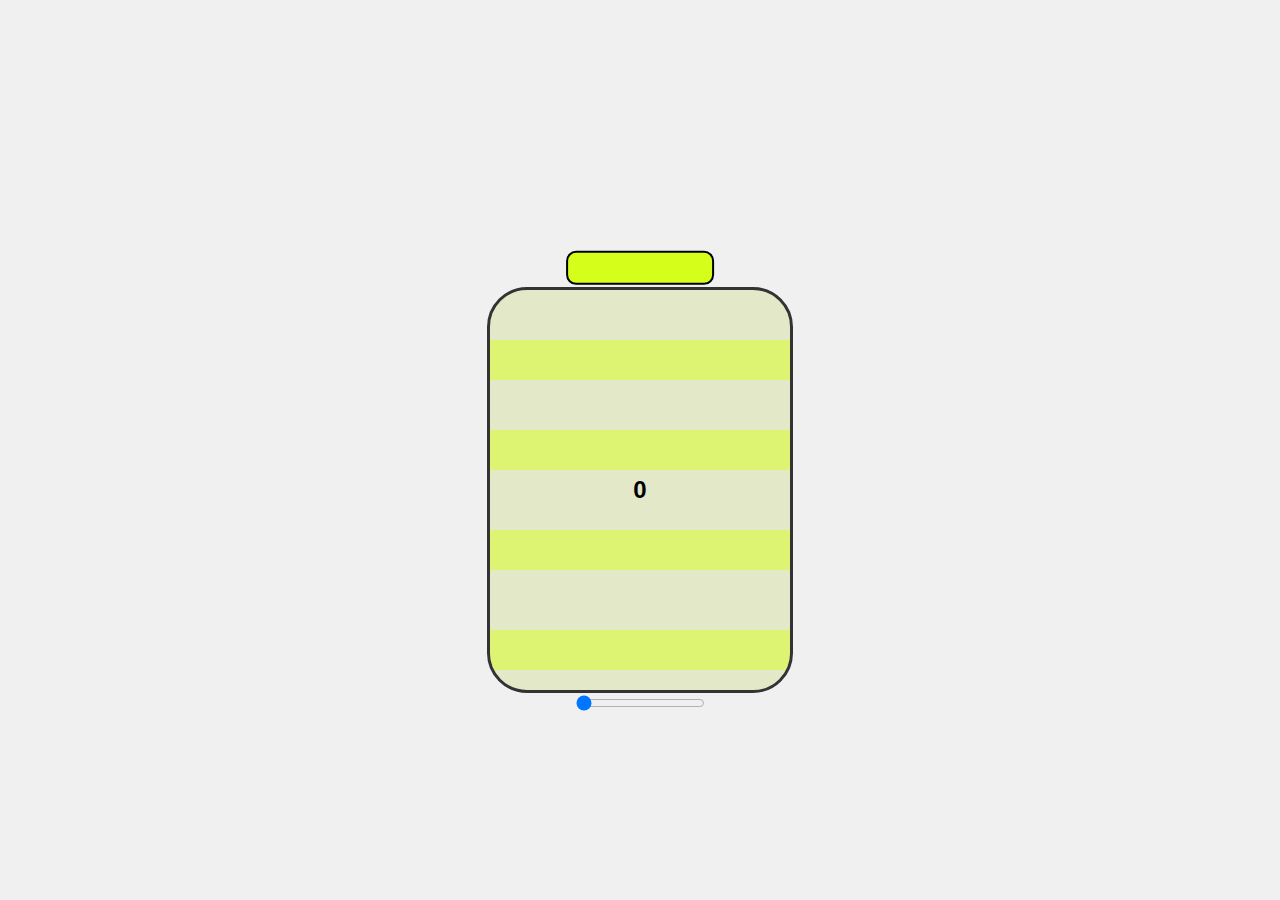
<file: wliui.html>
<!DOCTYPE html>
<html lang="en">
  <head>
    <meta charset="UTF-8" />
    <meta name="viewport" content="width=device-width, initial-scale=1.0" />

    <title>Responsive Water Tank</title>
    <style>
      body {
        display: flex;
        justify-content: center;
        align-items: center;
        flex-direction: column;
        min-height: 100vh;
        margin: 0;
        background-color: #f0f0f0;
      }

      .water-tank {
        width: 300px;
        height: 400px;
        background-color: #e3e9c8;

        border: 3px solid #333;
        border-radius: 40px;
        position: relative;
        overflow: hidden;
      }
      .top {
        border: 2px solid black;
        position: absolute;
        width: 47%;
        height: 6%;
        top: 16%;
        border-radius: 10px;
        background-color: #d5ff1a;
        left: 50%;
        transform: translate(-50%, -50%);

        z-index: 1;
      }
      .water {
        width: 100%;
        background-color: #007bff;
        position: absolute;
        bottom: 0;
        left: 0;
        transition: height 1s ease;
        animation: waveAnimation 5s linear infinite;
      }

@keyframes animate {
	0% {
		transform: translate(-50%, -75%) rotate(0deg);
	}
	100% {
		transform: translate(-50%, -75%) rotate(360deg);
	}
}
      @keyframes waveAnimation {
        0% {
          transform: translateY(0%);
        }
        20% {
          transform: translateY(5%);
        }
        30% {
          transform: translateY(0%);
        }
        40% {
          transform: translateY(5%);
        }
        50% {
          transform: translateY(0%);
        }
        70% {
          transform: translateY(5%);
        }
        90% {
          transform: translateY(3%);
        }
        100% {
          transform: translateY(0%);
        }
      }
      .txt {
        position: absolute;
        top: 50%;
        left: 50%;
        transform: translate(-50%, -50%);
      }
      .tank {
        position: relative;
        padding-top: 100px;
      }
      .layer1 {
        position: absolute;
        background: rgba(213, 255, 26, 0.5);
        backdrop-filter: blur(0.5px);
        top: 50px;
        left: 0;
        width: 100%;
        height: 40px;
        z-index: 1;
      }
      .layer2 {
        position: absolute;
        background: rgba(213, 255, 26, 0.5);
        backdrop-filter: blur(0.5px);

        top: 140px;
        left: 0;
        width: 100%;
        height: 40px;
        z-index: 1;
      }
      .layer3 {
        position: absolute;
        background: rgba(213, 255, 26, 0.5);
        backdrop-filter: blur(0.5px);
        z-index: 1;

        top: 240px;
        left: 0;
        width: 100%;
        height: 40px;
      }
      .layer4 {
        position: absolute;
        background: rgba(213, 255, 26, 0.5);
        backdrop-filter: blur(0.5px);
        z-index: 1;

        top: 340px;
        left: 0;
        width: 100%;
        height: 40px;
      }
    </style>
  </head>
  <body>
    <div class="tank">
      <div class="top"></div>
      <div class="water-tank">
        <div class="layer1"></div>
        <div class="layer2"></div>
        <div class="layer3"></div>
        <div class="layer4"></div>

        <div class="water" id="waterLevel"></div>
        <div class="txt" id="text">100</div>
      </div>
    </div>
    <input type="range" id="waterSlider" min="0" max="102" value="0" />
    <script>
      document.addEventListener("DOMContentLoaded", function () {
        const waterLevelDiv = document.getElementById("waterLevel");
        const waterSlider = document.getElementById("waterSlider");

        // Set initial water level based on the slider's value
        const setInitialWaterLevel = () => {
          const waterLevel = waterSlider.value;
          updateWaterLevel(waterLevel);
        };

        // Update water level based on slider value
        const updateWaterLevel = (level) => {
          const percentage = Math.min(Math.max(level, 0), 100); // Limit the range between 0 and 100
          waterLevelDiv.style.height = percentage + "%";
          document.getElementById(
            "text"
          ).innerHTML = `<h2 style="font-family:sans-serif;">${percentage}</h2>`;
        };

        // Listen for changes to the slider
        waterSlider.addEventListener("input", function () {
          const waterLevel = this.value;
          updateWaterLevel(waterLevel);
        });

        // Set the initial water level when the page loads
        setInitialWaterLevel();
      });
    </script>
  </body>
</html>
</file>
